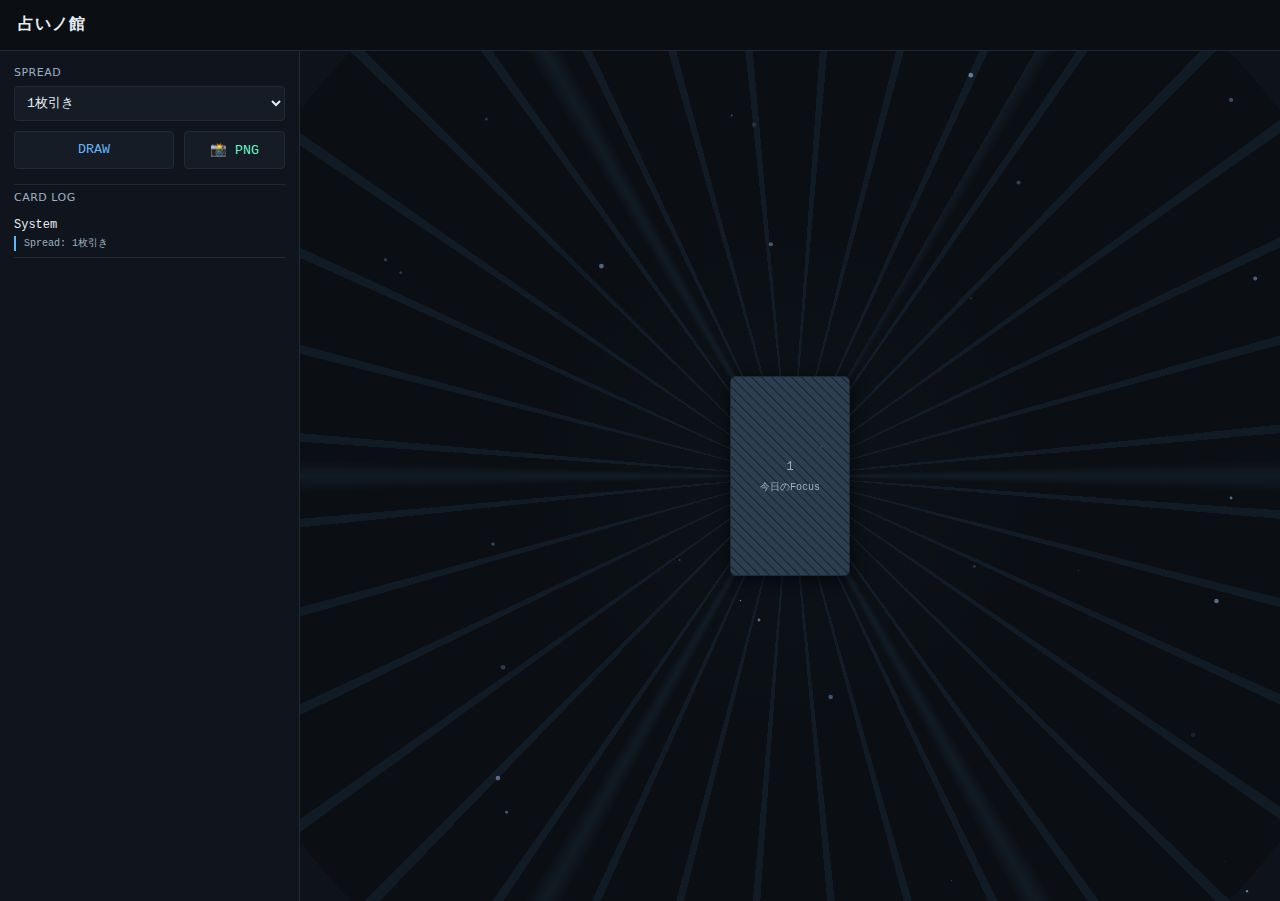
<file: index.html>
<!DOCTYPE html>
<html lang="ja">
<head>
<meta charset="utf-8">
<meta name="viewport" content="width=device-width, initial-scale=1, maximum-scale=1, user-scalable=no">
<title>TAROT CONSOLE v10.0</title>
<script src="https://html2canvas.hertzen.com/dist/html2canvas.min.js"></script>
<link rel="stylesheet" href="style.css">
</head>
<body>

<header>
  <h1>占いノ館</h1>
</header>

<div class="wrap">
  <aside>
    <div style="flex-shrink: 0; display:flex; flex-direction: column; gap: 10px;">
      <div>
        <div class="label">Spread</div>
        <select id="spreadSelect"></select>
      </div>
      <div style="display:flex; gap:10px;">
        <button class="btn" id="deployBtn" style="flex:2">DRAW</button>
        <button class="btn btn-save" id="saveBtn" style="flex:1">📸 PNG</button>
      </div>
    </div>
    
    <div style="flex:1; overflow: auto; border-top:1px solid var(--line); margin-top:5px; padding-top:5px; min-height: 0;">
      <div class="label">CARD LOG</div>
      <ul class="log-list" id="history"></ul>
    </div>
  </aside>

  <main id="capture-area">
    <canvas id="particle-canvas"></canvas>
    
    <div id="spread-container">
      <div style="color: var(--muted); font-size: 12px; text-align:center; position: relative; z-index: 100;">Select Spread & Deploy</div>
    </div>
  </main>
</div>

<script src="script.js"></script>
</body>
</html>
</file>
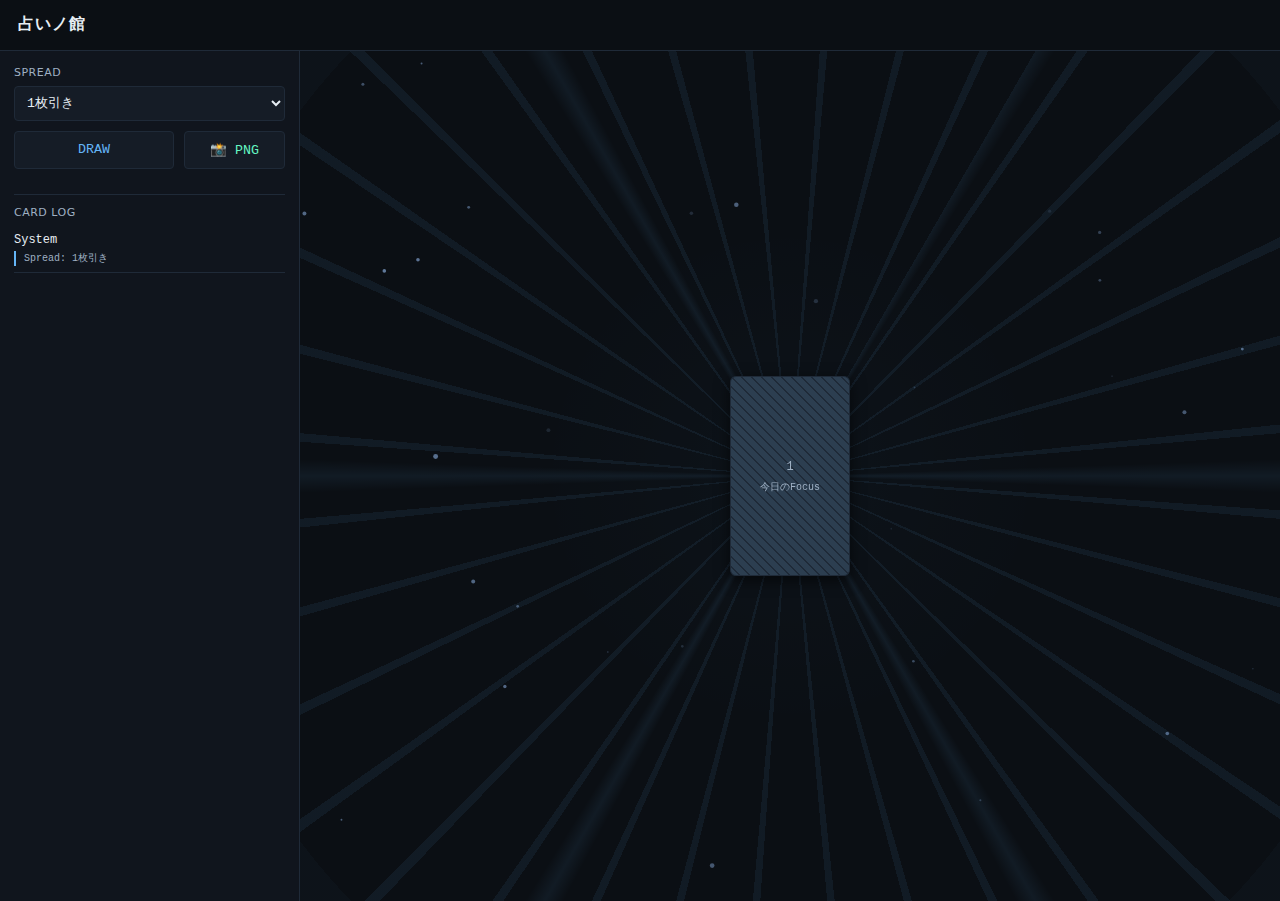
<file: tarot5.html>
<!DOCTYPE html>
<html lang="ja">
<head>
<meta charset="utf-8">
<meta name="viewport" content="width=device-width, initial-scale=1, maximum-scale=1, user-scalable=no">
<title>TAROT CONSOLE v9.0</title>
<script src="https://html2canvas.hertzen.com/dist/html2canvas.min.js"></script>
<style>
  :root{
    --bg:#0b0f14; --panel:#10151d; --ink:#e6edf3; --muted:#9fb0c3; 
    --accent:#64b5f6; --soft:#151c26; --line:#1f2a38; 
    --ok:#64f6c2; --err:#ff8b8b; --warn:#f6d864; 
    --card-bg: #1c2533; --card-back: #2c3e50;
    
    /* Magic Circle Colors */
    --magic-line: rgba(100, 181, 246, 0.15);
    --magic-glow: rgba(100, 181, 246, 0.05);
    
    /* PC Defaults */
    --card-w: 120px; --card-h: 200px;
    --font-scale: 1; --sidebar-w: 300px;
  }

  @media (max-width: 768px) {
    :root { --card-w: 65px; --card-h: 110px; --font-scale: 0.6; --sidebar-w: 0px; }
    header h1 { font-size: 14px; }
    .wrap { display: flex !important; flex-direction: column; }
    aside { order: 2; height: 30vh; border-right: none; border-top: 1px solid var(--line); padding: 10px; }
    main { order: 1; height: 70vh; }
    .log-list { font-size: 10px; }
    .btn { padding: 8px 10px; font-size: 12px; }
  }

  body{margin:0;background:var(--bg);color:var(--ink);font:14px/1.5 system-ui,-apple-system,sans-serif; height: 100vh; overflow: hidden;}
  
  header{padding:0 18px; height: 50px; border-bottom:1px solid var(--line);display:flex;justify-content:space-between;align-items:center; z-index: 20; position: relative; background: var(--bg);}
  header h1{font-size:16px;margin:0; font-family: monospace; letter-spacing: 1px;}

  .wrap{display:grid; grid-template-columns: var(--sidebar-w) 1fr; height:calc(100vh - 50px);}
  
  aside{background:var(--panel);border-right:1px solid var(--line);padding:14px;overflow:auto; display:flex; flex-direction:column; gap: 15px; z-index: 20; position: relative;}

  /* Main Area & Background */
  main {
    position: relative; display: flex; flex-direction: column; align-items: center; justify-content: center;
    padding: 0; overflow: hidden; background-color: #0b0f14;
  }

  /* CSS Magic Circle (Background Layer) */
  main::before {
    content: ""; position: absolute; top: 50%; left: 50%;
    width: 150vmax; height: 150vmax; transform: translate(-50%, -50%);
    z-index: 0; opacity: 0.5; pointer-events: none;
    background-image: 
      repeating-conic-gradient(from 0deg at center, transparent 0deg, transparent 4deg, var(--magic-line) 4deg, var(--magic-line) 5deg, transparent 5deg, transparent 10deg),
      conic-gradient(from 30deg at center, var(--magic-line) 0deg, transparent 2deg, transparent 58deg, var(--magic-line) 60deg, transparent 62deg, transparent 118deg, var(--magic-line) 120deg, transparent 122deg, transparent 178deg, var(--magic-line) 180deg, transparent 182deg, transparent 238deg, var(--magic-line) 240deg, transparent 242deg, transparent 298deg, var(--magic-line) 300deg, transparent 302deg),
      radial-gradient(circle at center, transparent 65%, var(--magic-line) 65%, var(--magic-line) 66%, transparent 66%, transparent 68%, var(--magic-line) 68%, var(--magic-line) 69%, transparent 69%),
      radial-gradient(circle at center, transparent 45%, var(--magic-glow) 45%, var(--magic-glow) 50%, transparent 50%),
      radial-gradient(circle at center, var(--magic-glow) 0%, transparent 20%);
    background-position: center; background-repeat: no-repeat;
    animation: spinMagic 120s linear infinite;
  }
  @keyframes spinMagic { from { transform: translate(-50%, -50%) rotate(0deg); } to { transform: translate(-50%, -50%) rotate(360deg); } }

  /* Particle Canvas (Interaction Layer) */
  #particle-canvas {
    position: absolute; top: 0; left: 0; width: 100%; height: 100%;
    z-index: 15; /* Cards are z-index 10-100, but we want particles above background but clickable through? No, creating distinct layer */
    pointer-events: none; /* Allows clicking through the canvas to the cards */
  }

  /* UI Components */
  .label{font-size:11px;color:var(--muted);margin:0 0 4px; text-transform: uppercase; letter-spacing: 0.5px;}
  .btn{background:var(--soft);color:var(--accent);border:1px solid var(--line);border-radius:4px;padding:10px 20px;cursor:pointer; font-family: monospace; transition: all 0.2s; width: 100%; text-align: center;}
  .btn:hover{background:var(--line); color: #fff; box-shadow: 0 0 10px rgba(100, 181, 246, 0.2);}
  .btn-save { color: var(--ok); border-color: var(--line); }
  .btn-save:hover { background: var(--line); box-shadow: 0 0 10px rgba(100, 246, 194, 0.2); }
  select { width: 100%; padding: 8px; background: var(--soft); color: var(--ink); border: 1px solid var(--line); border-radius: 4px; font-family: monospace; }
  
  .log-list { list-style: none; padding: 0; margin: 0; font-family: monospace; font-size: 12px;}
  .log-list li { border-bottom: 1px solid var(--line); padding: 6px 0; color: var(--muted); display: flex; flex-direction: column; gap: 2px;}
  .log-list li .log-header { display: flex; justify-content: space-between; color: var(--ink); }
  .log-list li .log-detail { font-size: 10px; color: var(--muted); padding-left: 8px; border-left: 2px solid var(--accent); }
  .log-list li.rev .log-detail { border-left-color: var(--warn); }

  #spread-container { position: relative; width: 100%; height: 100%; overflow: hidden; z-index: 10; }

  .card-slot { 
    position: absolute; width: var(--card-w); height: var(--card-h); 
    perspective: 1000px; cursor: pointer; transition: all 0.3s; 
    margin-top: calc(var(--card-h) / -2); margin-left: calc(var(--card-w) / -2);
  }
  .card-slot:hover { transform: scale(1.05) !important; z-index: 100 !important; }

  .card { width: 100%; height: 100%; position: relative; transform-style: preserve-3d; transition: transform 0.6s cubic-bezier(0.175, 0.885, 0.32, 1.275); border-radius: 6px; box-shadow: 0 4px 15px rgba(0,0,0,0.6); }
  .card-slot.flipped .card { transform: rotateY(180deg); }

  .card-face { position: absolute; width: 100%; height: 100%; backface-visibility: hidden; border-radius: 6px; display: flex; flex-direction: column; align-items: center; justify-content: flex-start; padding: 0; box-sizing: border-box; border: 1px solid var(--line); overflow: hidden;}
  .card-back { background: var(--card-back); background-image: repeating-linear-gradient(45deg, var(--line) 0, var(--line) 1px, transparent 0, transparent 50%); background-size: 10px 10px; color: var(--muted); font-family: monospace; font-size: 12px; justify-content: center;}
  .card-front { background: var(--card-bg); transform: rotateY(180deg); text-align: center; }

  .pos-badge { width: 100%; background: var(--line); color: var(--ok); font-size: calc(10px * var(--font-scale)); padding: 4px 0; text-align: center; font-weight: bold; border-bottom: 1px solid var(--soft); margin-bottom: 4px; white-space: nowrap; overflow: hidden; text-overflow: ellipsis; }
  .card-content-wrap { flex: 1; display: flex; flex-direction: column; align-items: center; justify-content: center; padding: 4px; width: 100%; overflow: hidden; }
  .suit-icon { font-size: calc(24px * var(--font-scale)); margin-bottom: 2px; display: inline-block; transition: transform 0.3s; }
  .card-name { font-size: calc(11px * var(--font-scale)); font-weight: bold; margin-bottom: 4px; border-bottom: 1px solid var(--accent); padding-bottom: 2px; width: 90%; white-space: nowrap; overflow: hidden; text-overflow: ellipsis; }
  .card-meaning { font-size: calc(9px * var(--font-scale)); color: var(--muted); line-height: 1.3; overflow-y: auto; text-align: left; width: 95%; word-break: break-all;}
  .reversed-state .suit-icon { transform: rotate(180deg); }
  .reversed-state .card-name { border-bottom-color: var(--warn); color: var(--warn); }
  .reversed-tag { font-size: calc(8px * var(--font-scale)); color: var(--warn); display: block; font-weight: bold; margin-bottom: 2px;}
  .suit-wands { color: #ff8b8b; } .suit-cups { color: #64b5f6; } .suit-swords { color: #f6d864; } .suit-pentacles { color: #64f6c2; } .suit-major { color: #b07aa1; }
</style>
</head>
<body>

<header>
  <h1>占いノ館</h1>
</header>

<div class="wrap">
  <aside>
    <div style="display:flex; flex-direction: column; gap: 10px;">
      <div>
        <div class="label">Spread</div>
        <select id="spreadSelect"></select>
      </div>
      <div style="display:flex; gap:10px;">
        <button class="btn" id="deployBtn" style="flex:2">DRAW</button>
        <button class="btn btn-save" id="saveBtn" style="flex:1">📸 PNG</button>
      </div>
    </div>
    <div style="flex:1; overflow: auto; border-top:1px solid var(--line); margin-top:10px; padding-top:10px;">
      <div class="label">CARD LOG</div>
      <ul class="log-list" id="history"></ul>
    </div>
  </aside>

  <main id="capture-area">
    <canvas id="particle-canvas"></canvas>
    
    <div id="spread-container">
      <div style="color: var(--muted); font-size: 12px; text-align:center; position: relative; z-index: 100;">Select Spread & Deploy</div>
    </div>
  </main>
</div>

<script>
(function(){
  const $ = (s)=>document.querySelector(s);
  
  /* --- 1. Data Definitions --- */
  const baseDeck = [
    {suit:'major', name:'0. 愚者', icon:'🤡', advice:'冒険心、自由', advice_rev:'無計画、軽率'},
    {suit:'major', name:'I. 魔術師', icon:'🧙', advice:'創造性、準備完了', advice_rev:'準備不足、悪用'},
    {suit:'major', name:'II. 女教皇', icon:'🌙', advice:'直感、静寂', advice_rev:'神経質、批判'},
    {suit:'major', name:'III. 女帝', icon:'👑', advice:'豊かさ、母性', advice_rev:'わがまま、浪費'},
    {suit:'major', name:'IV. 皇帝', icon:'🏛️', advice:'責任感、安定', advice_rev:'横暴、未熟'},
    {suit:'major', name:'V. 教皇', icon:'📜', advice:'信頼、慈悲', advice_rev:'狭い視野、孤立'},
    {suit:'major', name:'VI. 恋人', icon:'💞', advice:'合意、調和', advice_rev:'迷い、誘惑'},
    {suit:'major', name:'VII. 戦車', icon:'🚀', advice:'勝利、前進', advice_rev:'暴走、停滞'},
    {suit:'major', name:'VIII. 力', icon:'🦁', advice:'忍耐、勇気', advice_rev:'自信過剰、恐怖'},
    {suit:'major', name:'IX. 隠者', icon:'🔦', advice:'内省、探究', advice_rev:'孤独、偏屈'},
    {suit:'major', name:'X. 運命の輪', icon:'🎡', advice:'好転、チャンス', advice_rev:'悪化、不運'},
    {suit:'major', name:'XI. 正義', icon:'⚖️', advice:'公平、バランス', advice_rev:'不正、偏見'},
    {suit:'major', name:'XII. 吊られた男', icon:'🙃', advice:'試練、視点の変化', advice_rev:'徒労、痩せ我慢'},
    {suit:'major', name:'XIII. 死神', icon:'💀', advice:'終焉、刷新', advice_rev:'未練、停滞'},
    {suit:'major', name:'XIV. 節制', icon:'🏺', advice:'循環、調整', advice_rev:'不均衡、極端'},
    {suit:'major', name:'XV. 悪魔', icon:'😈', advice:'欲望、執着', advice_rev:'束縛からの解放'},
    {suit:'major', name:'XVI. 塔', icon:'⚡', advice:'崩壊、変化', advice_rev:'緊迫、誤解'},
    {suit:'major', name:'XVII. 星', icon:'🌟', advice:'希望、理想', advice_rev:'幻滅、高望み'},
    {suit:'major', name:'XVIII. 月', icon:'🦞', advice:'不安、潜在意識', advice_rev:'不安の解消'},
    {suit:'major', name:'XIX. 太陽', icon:'☀️', advice:'成功、祝福', advice_rev:'延期、中止'},
    {suit:'major', name:'XX. 審判', icon:'🎺', advice:'復活、覚醒', advice_rev:'悔恨、迷い'},
    {suit:'major', name:'XXI. 世界', icon:'🌍', advice:'完成、ハッピーエンド', advice_rev:'未完成、スランプ'},
  ];
  const suits = [
    {id:'wands', icon:'🔥', name:'ワンド', k_up:'情熱', k_rev:'空回り'},
    {id:'cups', icon:'🍷', name:'カップ', k_up:'感情', k_rev:'情緒不安定'},
    {id:'swords', icon:'⚔️', name:'ソード', k_up:'思考', k_rev:'混乱'},
    {id:'pentacles', icon:'🪙', name:'ペンタクル', k_up:'物質', k_rev:'損失'}
  ];
  const numbers = [
    {n:'A', up:'始まり', rev:'遅れ'}, {n:'2', up:'バランス', rev:'不和'},
    {n:'3', up:'発展', rev:'停止'}, {n:'4', up:'安定', rev:'固執'},
    {n:'5', up:'葛藤', rev:'敗北'}, {n:'6', up:'勝利', rev:'後退'},
    {n:'7', up:'優位', rev:'不利'}, {n:'8', up:'急展開', rev:'停滞'},
    {n:'9', up:'備え', rev:'消耗'}, {n:'10', up:'完了', rev:'崩壊'},
    {n:'Page', up:'学習', rev:'未熟'}, {n:'Knight', up:'行動', rev:'暴走'},
    {n:'Queen', up:'受容', rev:'嫉妬'}, {n:'King', up:'統率', rev:'独裁'}
  ];
  suits.forEach(s => { numbers.forEach(num => { baseDeck.push({suit:s.id, name:`${s.name} ${num.n}`, icon:s.icon, advice:`${s.k_up}の${num.up}`, advice_rev:`${s.k_rev}または${num.rev}`}); }); });

  const spreads = {
    oneCard: { name: "1枚引き", positions: [ {id:1, mean:"今日のFocus", pos:[50,50]} ] },
    letGoGrow: { name: "手放す/育てる", positions: [ {id:1, mean:"手放すべきもの", pos:[50, 30]}, {id:2, mean:"育てるべき本質", pos:[50, 70]} ]},
    pastPresentFuture: { name: "過去/現在/未来", positions: [ {id:1, mean:"過去の状況", pos:[50, 20]}, {id:2, mean:"現在の状況", pos:[50, 50]}, {id:3, mean:"未来の状況", pos:[50, 80]} ]},
    essentialKey: { name: "不可欠な鍵", positions: [ {id:1, mean:"現在の状況", pos:[45, 40]}, {id:2, mean:"過去の出来事", pos:[55, 20]}, {id:3, mean:"自分の能力", pos:[30, 60]}, {id:4, mean:"情熱・興味", pos:[35, 80], rotate: 20}, {id:5, mean:"起こりうる結果", pos:[65, 60]} ]},
    triquetra: { name: "トリケトラ", positions: [ {id:1, mean:"自己・無意識", pos:[35, 50]}, {id:2, mean:"集合体・社会", pos:[65, 30]}, {id:3, mean:"直感・保護", pos:[65, 70]} ]},
    hexagram: { name: "ヘキサグラム(恋)", positions: [ {id:1, mean:"過去", pos:[20, 50]}, {id:2, mean:"現在", pos:[80, 50]}, {id:3, mean:"未来", pos:[50, 20]}, {id:4, mean:"対策・環境", pos:[80, 80]}, {id:5, mean:"相手の状況", pos:[80, 20]}, {id:6, mean:"自分の状況", pos:[20, 80]}, {id:7, mean:"最終結果", pos:[50, 50], z:2} ]},
    celticCross: { name: "ケルト十字", positions: [ {id:1, mean:"現状", pos:[50, 35]}, {id:2, mean:"障害/支援", pos:[50, 35], rotate: 90, z:1}, {id:3, mean:"顕在意識", pos:[20, 35]}, {id:4, mean:"潜在意識", pos:[80, 35]}, {id:5, mean:"過去の原因", pos:[50, 10]}, {id:6, mean:"近い未来", pos:[50, 60]}, {id:7, mean:"本人の姿勢", pos:[85, 85]}, {id:8, mean:"周囲の環境", pos:[65, 85]}, {id:9, mean:"希望/不安", pos:[45, 85]}, {id:10, mean:"最終結果", pos:[25, 85]} ]},
    findingLove: { name: "新しい恋", positions: [ {id:1, mean:"現状", pos:[50, 50]}, {id:2, mean:"相手の特徴", pos:[25, 20]}, {id:3, mean:"出会う場所", pos:[25, 80]}, {id:4, mean:"課題・障害", pos:[75, 20]}, {id:5, mean:"結果", pos:[75, 80]} ]},
    diamondCross: { name: "ダイヤモンド", positions: [ {id:1, mean:"自分", pos:[50, 20]}, {id:2, mean:"相手", pos:[50, 80]}, {id:3, mean:"二人の現状", pos:[20, 50]}, {id:4, mean:"未来", pos:[80, 50]} ]}
  };

  /* --- 2. Particle System --- */
  class ParticleSystem {
    constructor(canvasId) {
      this.canvas = document.getElementById(canvasId);
      this.ctx = this.canvas.getContext('2d');
      this.particles = [];
      this.resize();
      
      window.addEventListener('resize', () => this.resize());
      
      // アンビエント粒子（背景で漂う用）
      this.ambientParticles = [];
      for(let i=0; i<30; i++) {
        this.ambientParticles.push(this.createAmbient());
      }

      this.animate();
    }

    resize() {
      this.canvas.width = this.canvas.parentElement.offsetWidth;
      this.canvas.height = this.canvas.parentElement.offsetHeight;
    }

    createAmbient() {
      return {
        x: Math.random() * this.canvas.width,
        y: Math.random() * this.canvas.height,
        vx: (Math.random() - 0.5) * 0.5,
        vy: (Math.random() - 0.5) * 0.5,
        size: Math.random() * 2 + 0.5,
        alpha: Math.random() * 0.5 + 0.1,
        life: Infinity
      };
    }

    createExplosion(x, y) {
      const count = 40; // 粒子の数
      for (let i = 0; i < count; i++) {
        const angle = Math.random() * Math.PI * 2;
        const speed = Math.random() * 5 + 2;
        this.particles.push({
          x: x,
          y: y,
          vx: Math.cos(angle) * speed,
          vy: Math.sin(angle) * speed,
          size: Math.random() * 3 + 1,
          alpha: 1,
          decay: Math.random() * 0.02 + 0.01,
          color: Math.random() > 0.5 ? '#64b5f6' : '#64f6c2' // 青と緑の魔法色
        });
      }
    }

    animate() {
      this.ctx.clearRect(0, 0, this.canvas.width, this.canvas.height);

      // Ambient Update
      this.ambientParticles.forEach(p => {
        p.x += p.vx;
        p.y += p.vy;
        if(p.x < 0) p.x = this.canvas.width;
        if(p.x > this.canvas.width) p.x = 0;
        if(p.y < 0) p.y = this.canvas.height;
        if(p.y > this.canvas.height) p.y = 0;
        
        this.ctx.fillStyle = `rgba(160, 200, 255, ${p.alpha})`;
        this.ctx.beginPath();
        this.ctx.arc(p.x, p.y, p.size, 0, Math.PI * 2);
        this.ctx.fill();
      });

      // Explosion Update
      for (let i = this.particles.length - 1; i >= 0; i--) {
        const p = this.particles[i];
        p.x += p.vx;
        p.y += p.vy;
        p.alpha -= p.decay;
        p.size *= 0.96; // Shrink

        if (p.alpha <= 0) {
          this.particles.splice(i, 1);
        } else {
          this.ctx.fillStyle = p.color;
          this.ctx.globalAlpha = p.alpha;
          this.ctx.beginPath();
          this.ctx.arc(p.x, p.y, p.size, 0, Math.PI * 2);
          this.ctx.fill();
          this.ctx.globalAlpha = 1.0;
        }
      }

      requestAnimationFrame(() => this.animate());
    }
  }

  /* --- 3. App Logic --- */
  const el = { select: $('#spreadSelect'), btn: $('#deployBtn'), saveBtn: $('#saveBtn'), container: $('#spread-container'), list: $('#history'), main: $('main') };
  let currentDeck = [];
  
  // Initialize Particle System
  const particles = new ParticleSystem('particle-canvas');

  function init(){
    for(const key in spreads){
      const opt = document.createElement('option');
      opt.value = key; opt.textContent = spreads[key].name;
      el.select.appendChild(opt);
    }
    el.select.value = 'oneCard';
    deploySpread();
  }

  function prepareDeck(){
    currentDeck = [...baseDeck];
    for (let i = currentDeck.length - 1; i > 0; i--) {
      const j = Math.floor(Math.random() * (i + 1));
      [currentDeck[i], currentDeck[j]] = [currentDeck[j], currentDeck[i]];
    }
  }

  function drawCard(){
    if(currentDeck.length === 0) prepareDeck();
    const card = currentDeck.pop();
    const isRev = Math.random() < 0.5;
    return { ...card, isReversed: isRev };
  }

  function deploySpread(){
    const spreadKey = el.select.value;
    const spreadData = spreads[spreadKey];
    prepareDeck();
    el.container.innerHTML = '';
    addLog('System', `Spread: ${spreadData.name}`);

    spreadData.positions.forEach(pos => {
      createCardSlot(pos, spreadKey === 'celticCross');
    });
  }

  function createCardSlot(posInfo, isCeltic){
    const slot = document.createElement('div');
    slot.className = 'card-slot';
    slot.style.top = `${posInfo.pos[0]}%`;
    slot.style.left = `${posInfo.pos[1]}%`;
    if(posInfo.rotate) slot.style.transform = `rotate(${posInfo.rotate}deg)`;
    if(posInfo.z) slot.style.zIndex = posInfo.z;

    slot.innerHTML = `
      <div class="card">
        <div class="card-face card-back">
          <span>${posInfo.id}</span>
          <span style="font-size:10px; margin-top:4px; text-align:center;">${posInfo.mean}</span>
        </div>
        <div class="card-face card-front"></div>
      </div>
    `;

    // Click Interaction with Particles
    slot.onclick = function(e){
      if(this.classList.contains('flipped')) return;
      
      // Trigger Particle Explosion at click coordinates
      // adjust for canvas offset if needed (here canvas is full screen relative to main)
      const rect = el.main.getBoundingClientRect();
      const x = e.clientX - rect.left;
      const y = e.clientY - rect.top;
      particles.createExplosion(x, y);

      const c = drawCard();
      const frontFace = this.querySelector('.card-front');
      const mean = c.isReversed ? c.advice_rev : c.advice;
      const revTag = c.isReversed ? '<span class="reversed-tag">▼REVERSED</span>' : '';
      
      if(c.isReversed) frontFace.classList.add('reversed-state');

      frontFace.innerHTML = `
        <div class="pos-badge">${posInfo.id}. ${posInfo.mean}</div>
        <div class="card-content-wrap">
          ${revTag}
          <span class="suit-icon suit-${c.suit}">${c.icon}</span>
          <span class="card-name">${c.name}</span>
          <div class="card-meaning">${mean}</div>
        </div>
      `;
      
      this.classList.add('flipped');
      addLog('Reveal', `${posInfo.mean}: ${c.name}`, c.isReversed);
    };

    el.container.appendChild(slot);
  }

  function addLog(header, detail, isRev=false){
    const li = document.createElement('li');
    if(isRev) li.className = 'rev';
    li.innerHTML = `<span class="log-header">${header}</span><span class="log-detail">${detail}</span>`;
    el.list.prepend(li);
  }

  el.saveBtn.onclick = function(){
    const target = el.main;
    const originalText = el.saveBtn.textContent;
    el.saveBtn.textContent = "Saving...";
    html2canvas(target, { backgroundColor: '#0b0f14', scale: 2, useCORS: true, logging: false }).then(canvas => {
      const link = document.createElement('a');
      link.download = `tarot_result_${new Date().getTime()}.png`;
      link.href = canvas.toDataURL('image/png');
      link.click();
      el.saveBtn.textContent = originalText;
    }).catch(err => {
      console.error(err);
      alert('保存に失敗しました。');
      el.saveBtn.textContent = originalText;
    });
  };

  el.btn.onclick = deploySpread;
  init();
})();
</script>
</body>
</html>
</file>
<file: style.css>
:root{
  --bg:#0b0f14; --panel:#10151d; --ink:#e6edf3; --muted:#9fb0c3; 
  --accent:#64b5f6; --soft:#151c26; --line:#1f2a38; 
  --ok:#64f6c2; --err:#ff8b8b; --warn:#f6d864; 
  --card-bg: #1c2533; --card-back: #2c3e50;
  
  /* Magic Circle Colors */
  --magic-line: rgba(100, 181, 246, 0.15);
  --magic-glow: rgba(100, 181, 246, 0.05);
  
  /* PC Defaults */
  --card-w: 120px; --card-h: 200px;
  --font-scale: 1; --sidebar-w: 300px;
}

@media (max-width: 768px) {
  :root { --card-w: 60px; --card-h: 100px; --font-scale: 0.6; --sidebar-w: 0px; }
  header h1 { font-size: 14px; }
  .wrap { display: flex !important; flex-direction: column; }
  
  aside { 
    order: 2; 
    height: 40vh; 
    border-right: none; 
    border-top: 1px solid var(--line); 
    padding: 10px; 
    display: flex;
    flex-direction: column;
  }
  main { 
    order: 1; 
    height: 60vh; 
  }
  
  .log-list { font-size: 10px; }
  .btn { padding: 8px 10px; font-size: 12px; }
}

body{margin:0;background:var(--bg);color:var(--ink);font:14px/1.5 system-ui,-apple-system,sans-serif; height: 100vh; overflow: hidden;}
 
header{padding:0 18px; height: 50px; border-bottom:1px solid var(--line);display:flex;justify-content:space-between;align-items:center; z-index: 20; position: relative; background: var(--bg);}
header h1{font-size:16px;margin:0; font-family: monospace; letter-spacing: 1px;}

.wrap{display:grid; grid-template-columns: var(--sidebar-w) 1fr; height:calc(100vh - 50px);}
 
aside{background:var(--panel);border-right:1px solid var(--line);padding:14px;overflow:auto; display:flex; flex-direction:column; gap: 10px; z-index: 20; position: relative;}

/* Main Area & Background */
main {
  position: relative; display: flex; flex-direction: column; align-items: center; justify-content: center;
  padding: 0; overflow: hidden; background-color: #0b0f14;
}

/* CSS Magic Circle (Background Layer) */
main::before {
  content: ""; position: absolute; top: 50%; left: 50%;
  width: 150vmax; height: 150vmax; transform: translate(-50%, -50%);
  z-index: 0; opacity: 0.5; pointer-events: none;
  background-image: 
    repeating-conic-gradient(from 0deg at center, transparent 0deg, transparent 4deg, var(--magic-line) 4deg, var(--magic-line) 5deg, transparent 5deg, transparent 10deg),
    conic-gradient(from 30deg at center, var(--magic-line) 0deg, transparent 2deg, transparent 58deg, var(--magic-line) 60deg, transparent 62deg, transparent 118deg, var(--magic-line) 120deg, transparent 122deg, transparent 178deg, var(--magic-line) 180deg, transparent 182deg, transparent 238deg, var(--magic-line) 240deg, transparent 242deg, transparent 298deg, var(--magic-line) 300deg, transparent 302deg),
    radial-gradient(circle at center, transparent 65%, var(--magic-line) 65%, var(--magic-line) 66%, transparent 66%, transparent 68%, var(--magic-line) 68%, var(--magic-line) 69%, transparent 69%),
    radial-gradient(circle at center, transparent 45%, var(--magic-glow) 45%, var(--magic-glow) 50%, transparent 50%),
    radial-gradient(circle at center, var(--magic-glow) 0%, transparent 20%);
  background-position: center; background-repeat: no-repeat;
  animation: spinMagic 120s linear infinite;
}
@keyframes spinMagic { from { transform: translate(-50%, -50%) rotate(0deg); } to { transform: translate(-50%, -50%) rotate(360deg); } }

/* Particle Canvas (Interaction Layer) */
#particle-canvas {
  position: absolute; top: 0; left: 0; width: 100%; height: 100%;
  z-index: 15; pointer-events: none;
}

/* UI Components */
.label{font-size:11px;color:var(--muted);margin:0 0 4px; text-transform: uppercase; letter-spacing: 0.5px;}
.btn{background:var(--soft);color:var(--accent);border:1px solid var(--line);border-radius:4px;padding:10px 20px;cursor:pointer; font-family: monospace; transition: all 0.2s; width: 100%; text-align: center;}
.btn:hover{background:var(--line); color: #fff; box-shadow: 0 0 10px rgba(100, 181, 246, 0.2);}
.btn-save { color: var(--ok); border-color: var(--line); }
.btn-save:hover { background: var(--line); box-shadow: 0 0 10px rgba(100, 246, 194, 0.2); }
select { width: 100%; padding: 8px; background: var(--soft); color: var(--ink); border: 1px solid var(--line); border-radius: 4px; font-family: monospace; }
 
.log-list { list-style: none; padding: 0; margin: 0; font-family: monospace; font-size: 12px;}
.log-list li { border-bottom: 1px solid var(--line); padding: 6px 0; color: var(--muted); display: flex; flex-direction: column; gap: 2px;}
.log-list li .log-header { display: flex; justify-content: space-between; color: var(--ink); }
.log-list li .log-detail { font-size: 10px; color: var(--muted); padding-left: 8px; border-left: 2px solid var(--accent); }
.log-list li.rev .log-detail { border-left-color: var(--warn); }

#spread-container { position: relative; width: 100%; height: 100%; overflow: hidden; z-index: 10; }

.card-slot { 
  position: absolute; width: var(--card-w); height: var(--card-h); 
  perspective: 1000px; cursor: pointer; transition: all 0.3s; 
  margin-top: calc(var(--card-h) / -2); margin-left: calc(var(--card-w) / -2);
}
.card-slot:hover { transform: scale(1.05) !important; z-index: 100 !important; }

.card { width: 100%; height: 100%; position: relative; transform-style: preserve-3d; transition: transform 0.6s cubic-bezier(0.175, 0.885, 0.32, 1.275); border-radius: 6px; box-shadow: 0 4px 15px rgba(0,0,0,0.6); }
.card-slot.flipped .card { transform: rotateY(180deg); }

.card-face { position: absolute; width: 100%; height: 100%; backface-visibility: hidden; border-radius: 6px; display: flex; flex-direction: column; align-items: center; justify-content: flex-start; padding: 0; box-sizing: border-box; border: 1px solid var(--line); overflow: hidden;}
.card-back { background: var(--card-back); background-image: repeating-linear-gradient(45deg, var(--line) 0, var(--line) 1px, transparent 0, transparent 50%); background-size: 10px 10px; color: var(--muted); font-family: monospace; font-size: 12px; justify-content: center;}
.card-front { background: var(--card-bg); transform: rotateY(180deg); text-align: center; }

.pos-badge { width: 100%; background: var(--line); color: var(--ok); font-size: calc(10px * var(--font-scale)); padding: 4px 0; text-align: center; font-weight: bold; border-bottom: 1px solid var(--soft); margin-bottom: 4px; white-space: nowrap; overflow: hidden; text-overflow: ellipsis; }
.card-content-wrap { flex: 1; display: flex; flex-direction: column; align-items: center; justify-content: center; padding: 4px; width: 100%; overflow: hidden; }
.suit-icon { font-size: calc(24px * var(--font-scale)); margin-bottom: 2px; display: inline-block; transition: transform 0.3s; }
.card-name { font-size: calc(11px * var(--font-scale)); font-weight: bold; margin-bottom: 4px; border-bottom: 1px solid var(--accent); padding-bottom: 2px; width: 90%; white-space: nowrap; overflow: hidden; text-overflow: ellipsis; }
.card-meaning { font-size: calc(9px * var(--font-scale)); color: var(--muted); line-height: 1.3; overflow-y: auto; text-align: left; width: 95%; word-break: break-all;}
.reversed-state .suit-icon { transform: rotate(180deg); }
.reversed-state .card-name { border-bottom-color: var(--warn); color: var(--warn); }
.reversed-tag { font-size: calc(8px * var(--font-scale)); color: var(--warn); display: block; font-weight: bold; margin-bottom: 2px;}
.suit-wands { color: #ff8b8b; } .suit-cups { color: #64b5f6; } .suit-swords { color: #f6d864; } .suit-pentacles { color: #64f6c2; } .suit-major { color: #b07aa1; }
</file>
